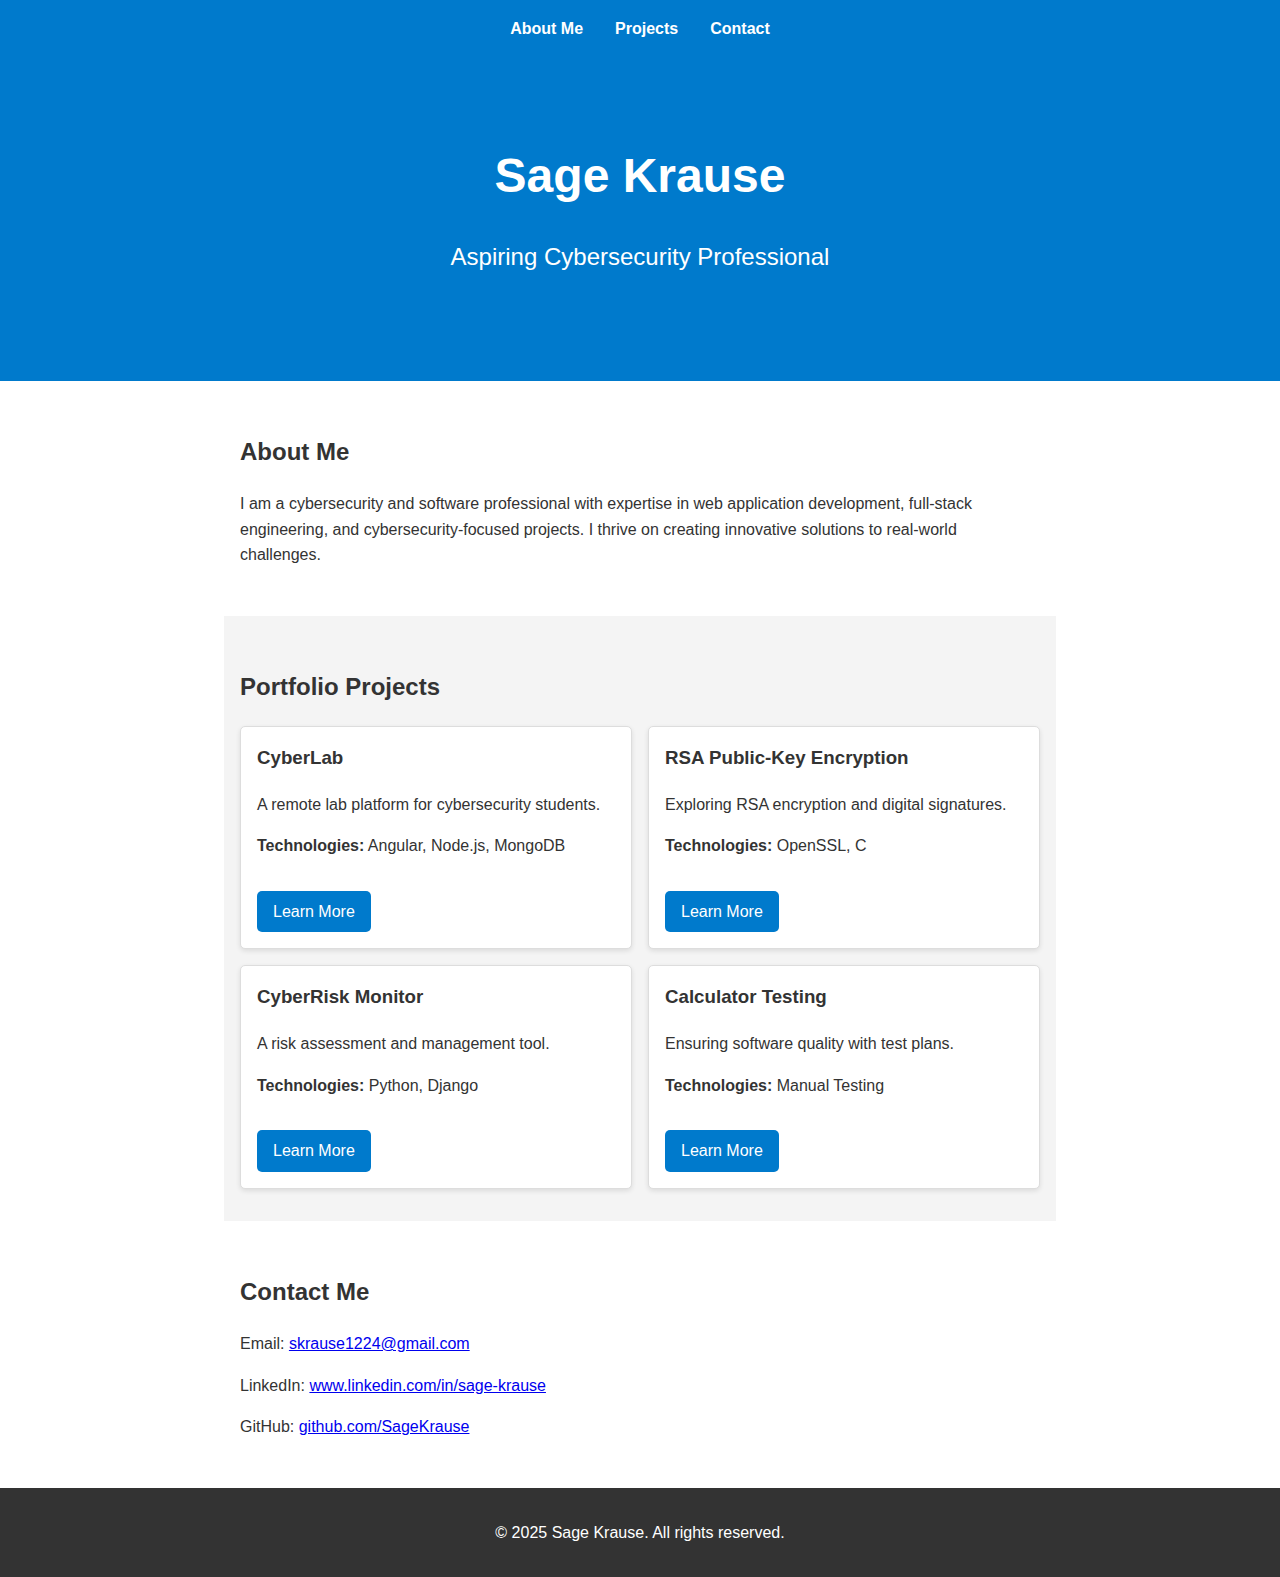
<file: index.html>
<!DOCTYPE html>
<html lang="en">
<head>
    <meta charset="UTF-8">
    <meta name="viewport" content="width=device-width, initial-scale=1.0">
    <title>Sage Krause's Portfolio</title>
    <link rel="stylesheet" href="styles.css">
    <style>
>
        body {
            font-family: Arial, sans-serif;
            margin: 0;
            padding: 0;
            line-height: 1.6;
            color: #333;
        }

        nav {
            background: #007acc;
            color: #fff;
            padding: 1rem;
        }

        nav ul {
            list-style: none;
            display: flex;
            justify-content: center;
            margin: 0;
            padding: 0;
        }

        nav ul li {
            margin: 0 1rem;
        }

        nav ul li a {
            color: #fff;
            text-decoration: none;
            font-weight: bold;
        }

        .hero {
            text-align: center;
            padding: 5rem 1rem;
            background: #007acc;
            color: #fff;
        }

        .hero h1 {
            font-size: 3rem;
            margin: 0;
        }

        .hero p {
            font-size: 1.5rem;
        }

        section {
            padding: 2rem 1rem;
            max-width: 800px;
            margin: auto;
        }

        .projects {
            background: #f4f4f4;
            padding: 2rem 1rem;
        }

        .project-grid {
            display: grid;
            grid-template-columns: repeat(auto-fit, minmax(300px, 1fr));
            gap: 1rem;
        }

        .project-card {
            background: #fff;
            border: 1px solid #ddd;
            padding: 1rem;
            border-radius: 5px;
            box-shadow: 0 2px 5px rgba(0, 0, 0, 0.1);
        }

        .project-card h3 {
            margin-top: 0;
        }

        .project-card .btn {
            display: inline-block;
            margin-top: 1rem;
            padding: 0.5rem 1rem;
            background: #007acc;
            color: #fff;
            text-decoration: none;
            border-radius: 5px;
        }

        .project-card .btn:hover {
            background: #005fa3;
        }

        footer {
            text-align: center;
            padding: 1rem;
            background: #333;
            color: #fff;
        }

        footer a {
            color: #007acc;
            text-decoration: none;
        }

        footer a:hover {
            text-decoration: underline;
        }
    </style>
</head>
<body>
    <!-- Navigation Bar -->
    <nav>
        <ul>
            <li><a href="#about">About Me</a></li>
            <li><a href="#projects">Projects</a></li>
            <li><a href="#contact">Contact</a></li>
        </ul>
    </nav>

    <!-- Hero Section -->
    <header id="about" class="hero">
        <h1>Sage Krause</h1>
        <p>Aspiring Cybersecurity Professional</p>
    </header>

    <!-- About Section -->
    <section id="about" class="about">
        <h2>About Me</h2>
        <p>I am a cybersecurity and software professional with expertise in web application development, full-stack engineering, and cybersecurity-focused projects. I thrive on creating innovative solutions to real-world challenges.</p>
    </section>

    <!-- Projects Section -->
    <section id="projects" class="projects">
        <h2>Portfolio Projects</h2>
        <div class="project-grid">
            <!-- Project 1 -->
            <div class="project-card">
                <h3>CyberLab</h3>
                <p>A remote lab platform for cybersecurity students.</p>
                <p><strong>Technologies:</strong> Angular, Node.js, MongoDB</p>
                <a href="cyberlab.html" class="btn">Learn More</a>
            </div>
            <!-- Project 2 -->
            <div class="project-card">
                <h3>RSA Public-Key Encryption</h3>
                <p>Exploring RSA encryption and digital signatures.</p>
                <p><strong>Technologies:</strong> OpenSSL, C</p>
                <a href="rsa.html" class="btn">Learn More</a>
            </div>
            <!-- Project 3 -->
            <div class="project-card">
                <h3>CyberRisk Monitor</h3>
                <p>A risk assessment and management tool.</p>
                <p><strong>Technologies:</strong> Python, Django</p>
                <a href="cyberrisk.html" class="btn">Learn More</a>
            </div>
            <!-- Project 4 -->
            <div class="project-card">
                <h3>Calculator Testing</h3>
                <p>Ensuring software quality with test plans.</p>
                <p><strong>Technologies:</strong> Manual Testing</p>
                <a href="calculator.html" class="btn">Learn More</a>
            </div>
        </div>
    </section>

    <!-- Contact Section -->
    <section id="contact" class="contact">
        <h2>Contact Me</h2>
        <p>Email: <a href="mailto:skrause1224@gmail.com">skrause1224@gmail.com</a></p>
        <p>LinkedIn: <a href="www.linkedin.com/in/sage-krause">www.linkedin.com/in/sage-krause</a></p>
        <p>GitHub: <a href="https://github.com/SageKrause">github.com/SageKrause</a></p>
    </section>

    <!-- Footer -->
    <footer>
        <p>&copy; 2025 Sage Krause. All rights reserved.</p>
    </footer>
</body>
</html>
</file>
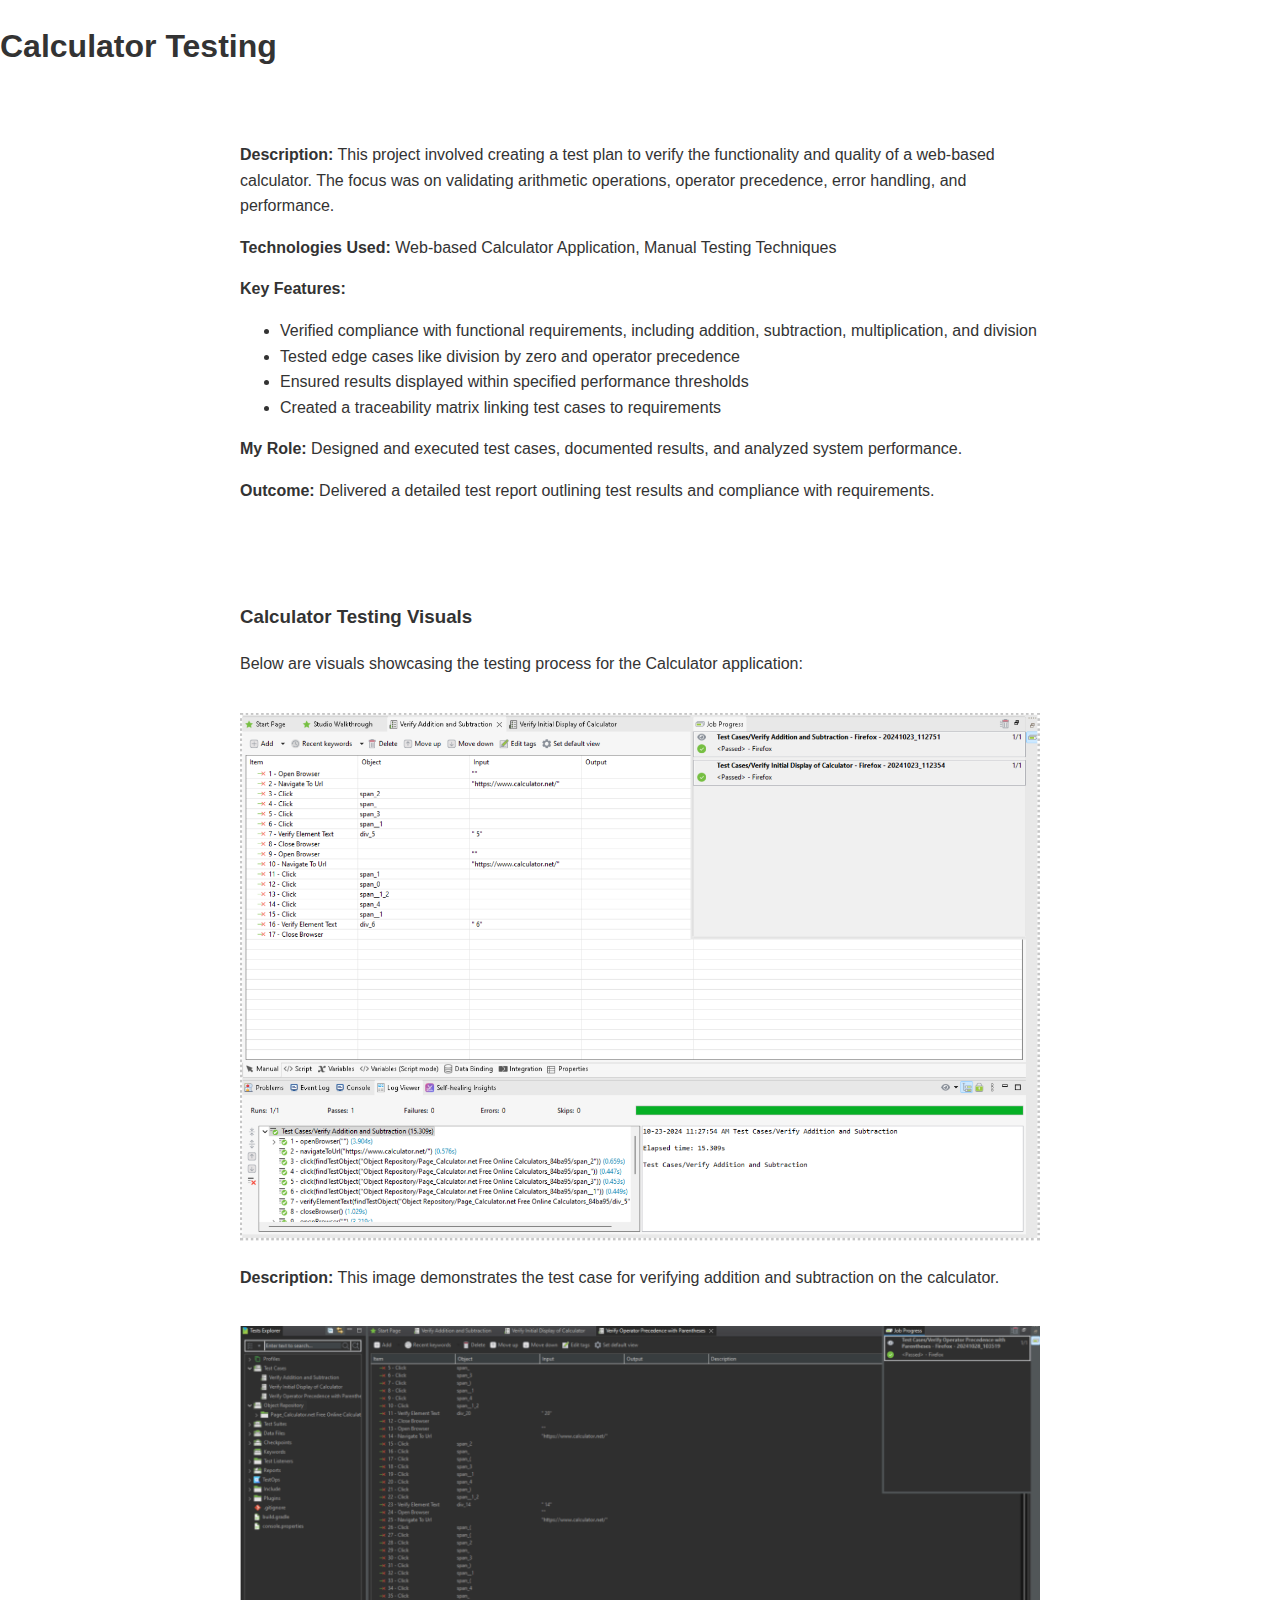
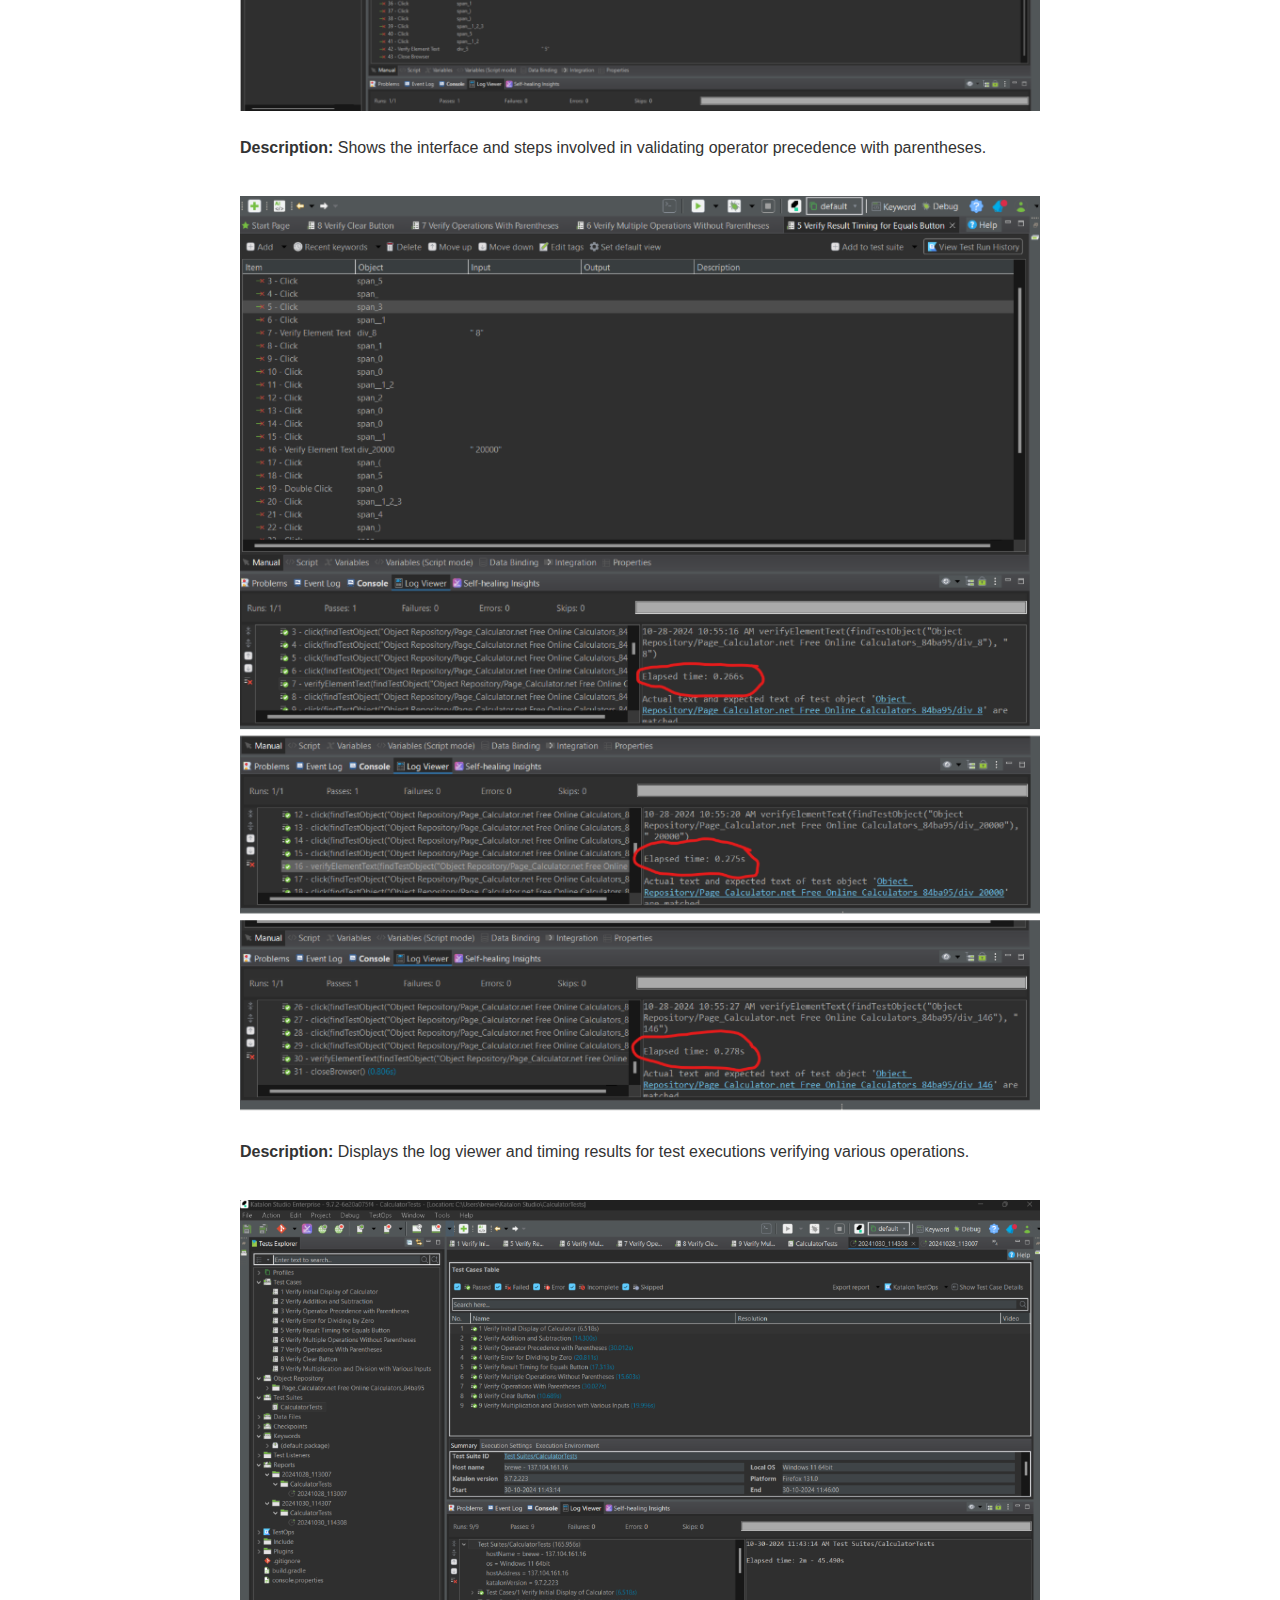
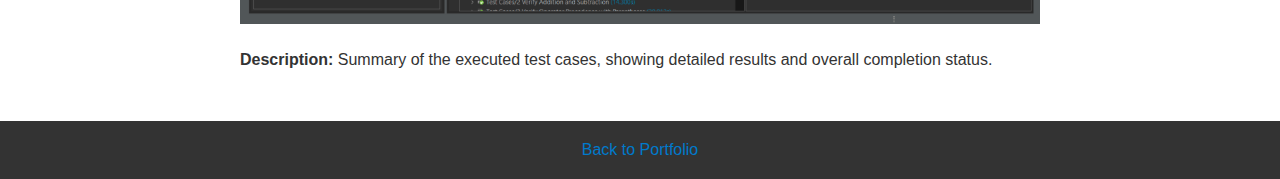
<file: calculator.html>
<!DOCTYPE html>
<html lang="en">
<head>
    <meta charset="UTF-8">
    <meta name="viewport" content="width=device-width, initial-scale=1.0">
    <title>Calculator Testing - Sage Krause</title>
    <link rel="stylesheet" href="styles.css">
</head>
<body>
    <header>
        <h1>Calculator Testing</h1>
    </header>
    <section>
        <p><strong>Description:</strong> This project involved creating a test plan to verify the functionality and quality of a web-based calculator. The focus was on validating arithmetic operations, operator precedence, error handling, and performance.</p>
        <p><strong>Technologies Used:</strong> Web-based Calculator Application, Manual Testing Techniques</p>
        <p><strong>Key Features:</strong></p>
        <ul>
            <li>Verified compliance with functional requirements, including addition, subtraction, multiplication, and division</li>
            <li>Tested edge cases like division by zero and operator precedence</li>
            <li>Ensured results displayed within specified performance thresholds</li>
            <li>Created a traceability matrix linking test cases to requirements</li>
        </ul>
        <p><strong>My Role:</strong> Designed and executed test cases, documented results, and analyzed system performance.</p>
        <p><strong>Outcome:</strong> Delivered a detailed test report outlining test results and compliance with requirements.</p>
    </section>

    <section id="calculator-visuals">
        <h3>Calculator Testing Visuals</h3>
        <p>Below are visuals showcasing the testing process for the Calculator application:</p>

        <img src="images/calculator-dashboard1.png" alt="Calculator Test Case Execution" style="width:100%; margin-top:20px;">
        <p><strong>Description:</strong> This image demonstrates the test case for verifying addition and subtraction on the calculator.</p>

        <img src="images/calculator-dashboard2.png" alt="Calculator UI Testing" style="width:100%; margin-top:20px;">
        <p><strong>Description:</strong> Shows the interface and steps involved in validating operator precedence with parentheses.</p>

        <img src="images/calculator-dashboard3.png" alt="Test Execution Logs" style="width:100%; margin-top:20px;">
        <p><strong>Description:</strong> Displays the log viewer and timing results for test executions verifying various operations.</p>

        <img src="images/calculator-dashboard4.png" alt="Test Suite Summary" style="width:100%; margin-top:20px;">
        <p><strong>Description:</strong> Summary of the executed test cases, showing detailed results and overall completion status.</p>
    </section>

    <footer>
        <a href="index.html">Back to Portfolio</a>
    </footer>
</body>
</html>
</file>
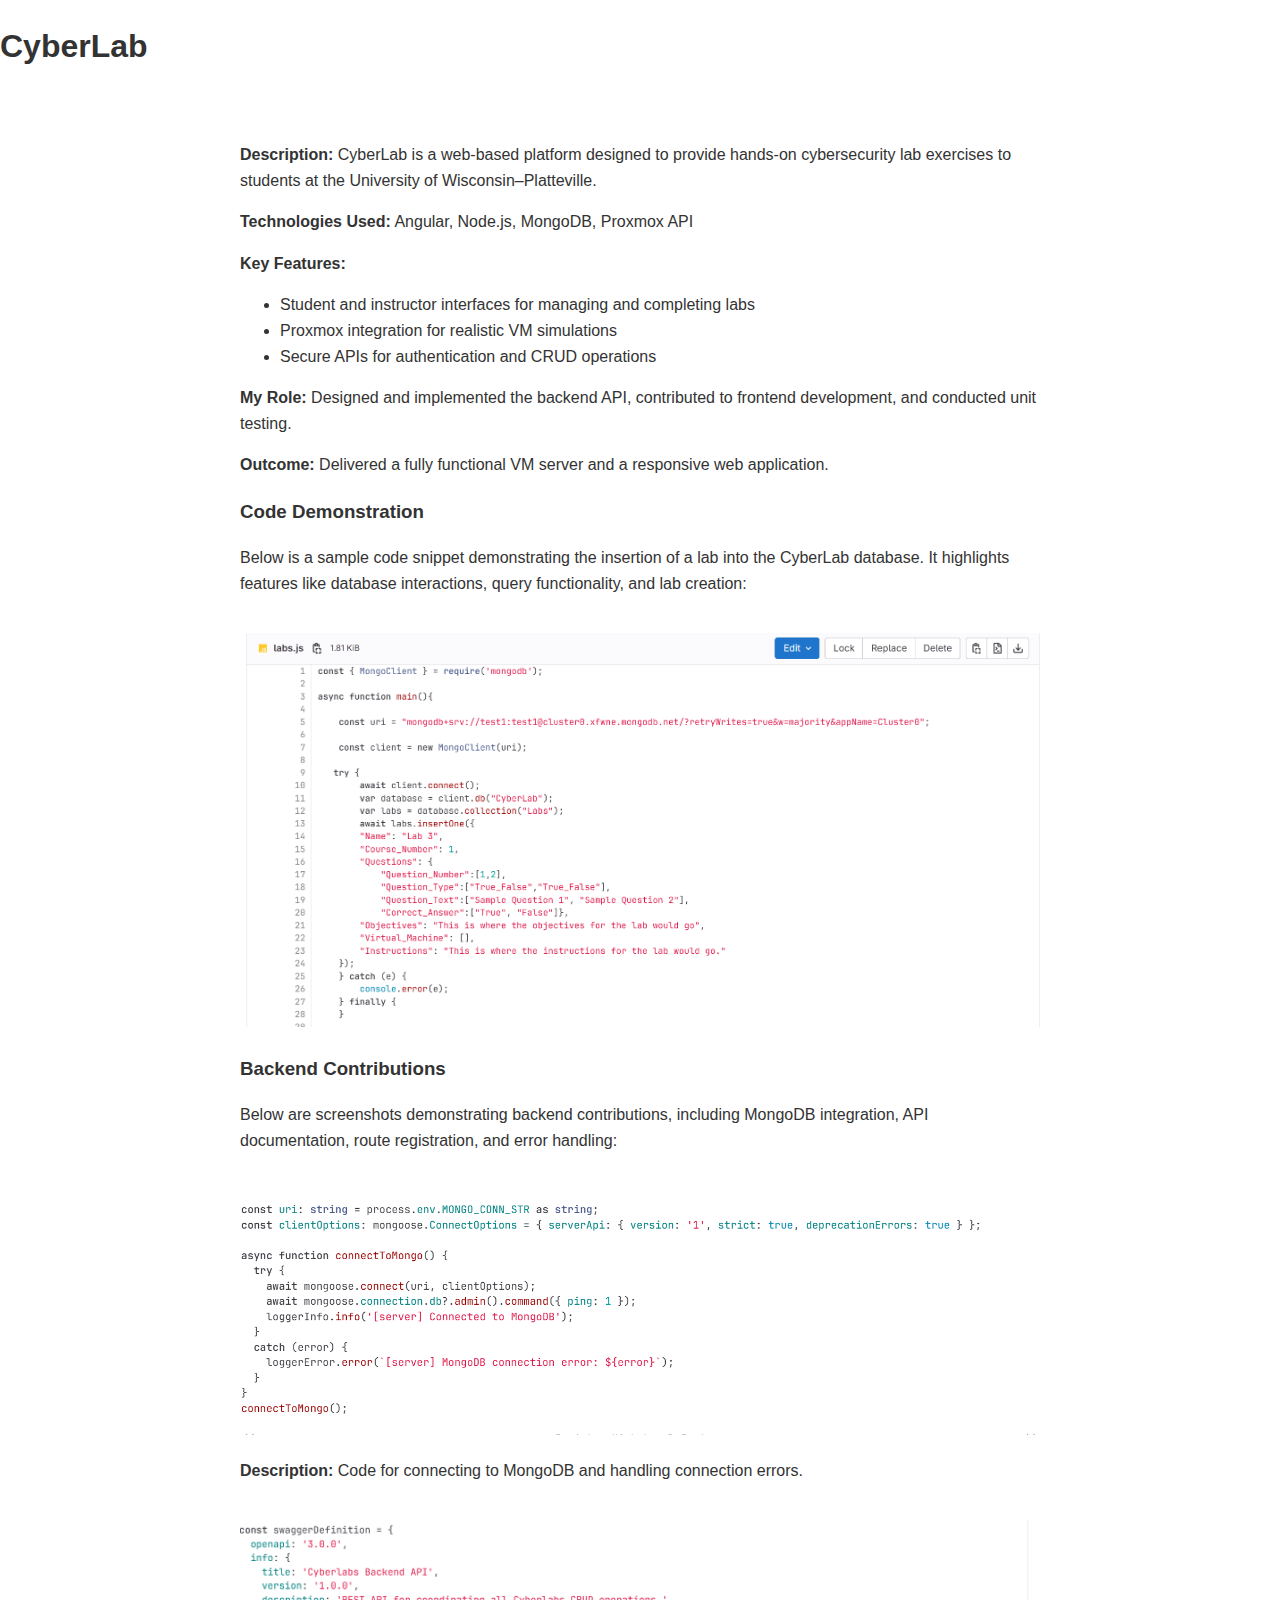
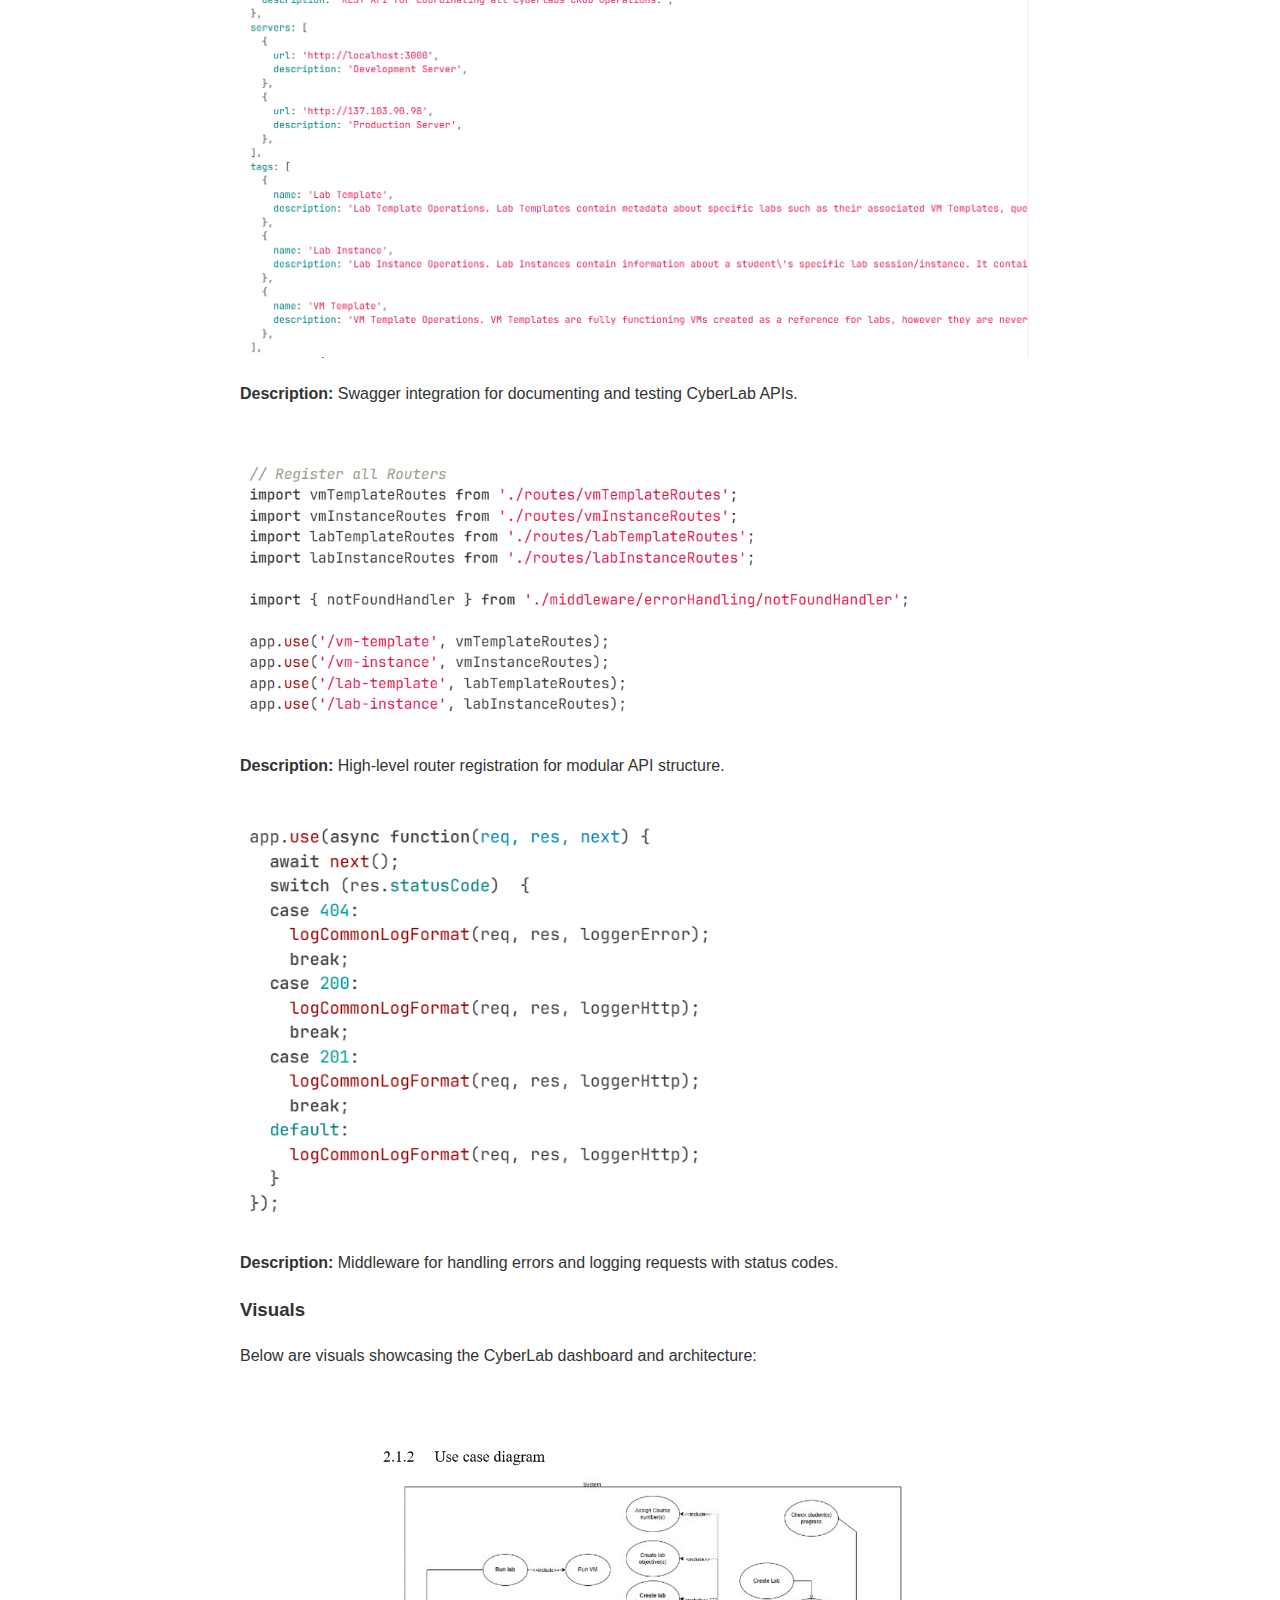
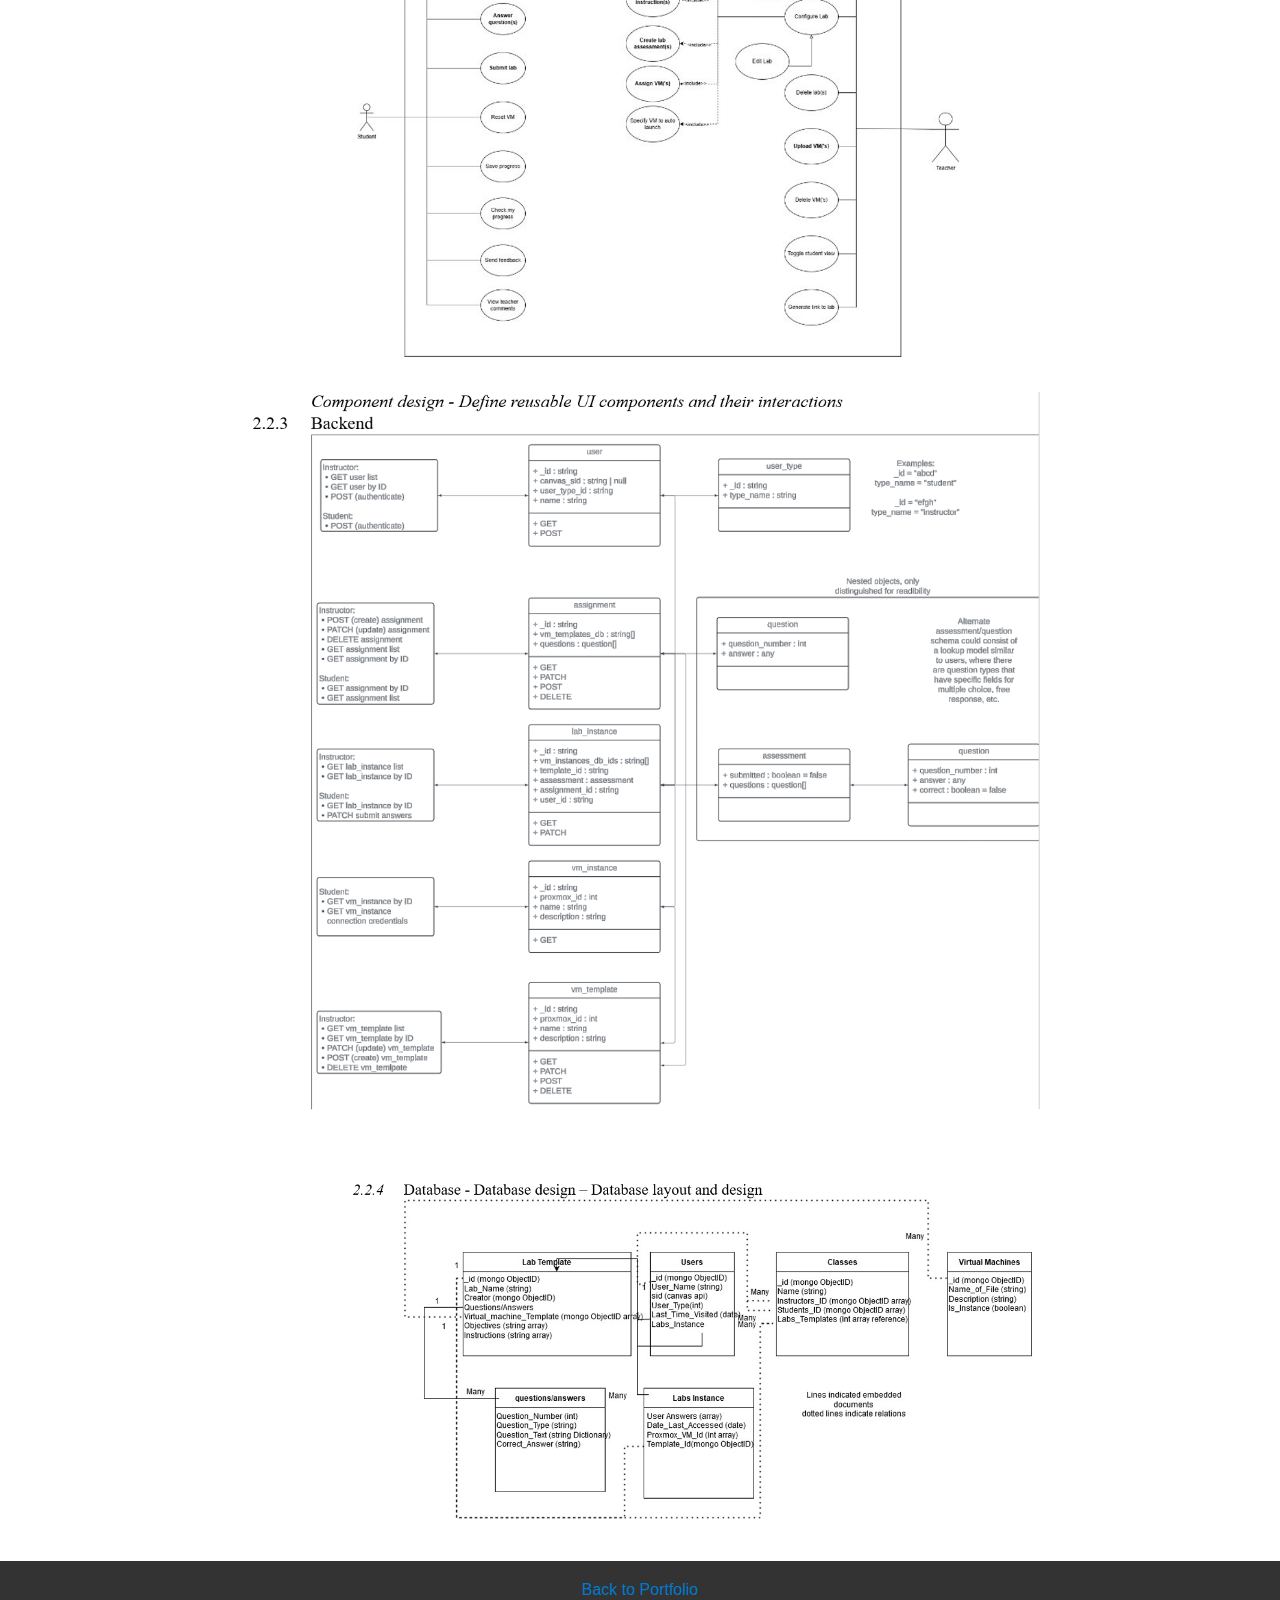
<file: cyberlab.html>
<!DOCTYPE html>
<html lang="en">
<head>
    <meta charset="UTF-8">
    <meta name="viewport" content="width=device-width, initial-scale=1.0">
    <title>CyberLab - Sage Krause</title>
    <link rel="stylesheet" href="styles.css">
</head>
<body>
    <header>
        <h1>CyberLab</h1>
    </header>
    <section>
        <p><strong>Description:</strong> CyberLab is a web-based platform designed to provide hands-on cybersecurity lab exercises to students at the University of Wisconsin–Platteville.</p>
        <p><strong>Technologies Used:</strong> Angular, Node.js, MongoDB, Proxmox API</p>
        <p><strong>Key Features:</strong></p>
        <ul>
            <li>Student and instructor interfaces for managing and completing labs</li>
            <li>Proxmox integration for realistic VM simulations</li>
            <li>Secure APIs for authentication and CRUD operations</li>
        </ul>
        <p><strong>My Role:</strong> Designed and implemented the backend API, contributed to frontend development, and conducted unit testing.</p>
        <p><strong>Outcome:</strong> Delivered a fully functional VM server and a responsive web application.</p>

        <h3>Code Demonstration</h3>
        <p>Below is a sample code snippet demonstrating the insertion of a lab into the CyberLab database. It highlights features like database interactions, query functionality, and lab creation:</p>
        <img src="images/cyberlab-dashboard4.png" alt="CyberLab Dashboard 4" style="width:100%; margin-top:20px;">
		
		<h3>Backend Contributions</h3>
		<p>Below are screenshots demonstrating backend contributions, including MongoDB integration, API documentation, route registration, and error handling:</p>
		<img src="images/cyberlab-dashboard5.png" alt="MongoDB Connection Logic" style="width:100%; margin-top:20px;">
		<p><strong>Description:</strong> Code for connecting to MongoDB and handling connection errors.</p>
		<img src="images/cyberlab-dashboard6.png" alt="Swagger API Documentation" style="width:100%; margin-top:20px;">
		<p><strong>Description:</strong> Swagger integration for documenting and testing CyberLab APIs.</p>
		<img src="images/cyberlab-dashboard7.png" alt="Route Registration" style="width:100%; margin-top:20px;">
		<p><strong>Description:</strong> High-level router registration for modular API structure.</p>
		<img src="images/cyberlab-dashboard8.png" alt="Error Handling Middleware" style="width:100%; margin-top:20px;">
		<p><strong>Description:</strong> Middleware for handling errors and logging requests with status codes.</p>

        <h3>Visuals</h3>
        <p>Below are visuals showcasing the CyberLab dashboard and architecture:</p>
        <img src="images/cyberlab-dashboard1.png" alt="CyberLab Dashboard 1" style="width:100%; margin-top:20px;">
        <img src="images/cyberlab-dashboard2.png" alt="CyberLab Dashboard 2" style="width:100%; margin-top:20px;">
        <img src="images/cyberlab-dashboard3.png" alt="CyberLab Dashboard 3" style="width:100%; margin-top:20px;">
        
    </section>
    <footer>
        <a href="index.html">Back to Portfolio</a>
    </footer>
</body>
</html>
</file>
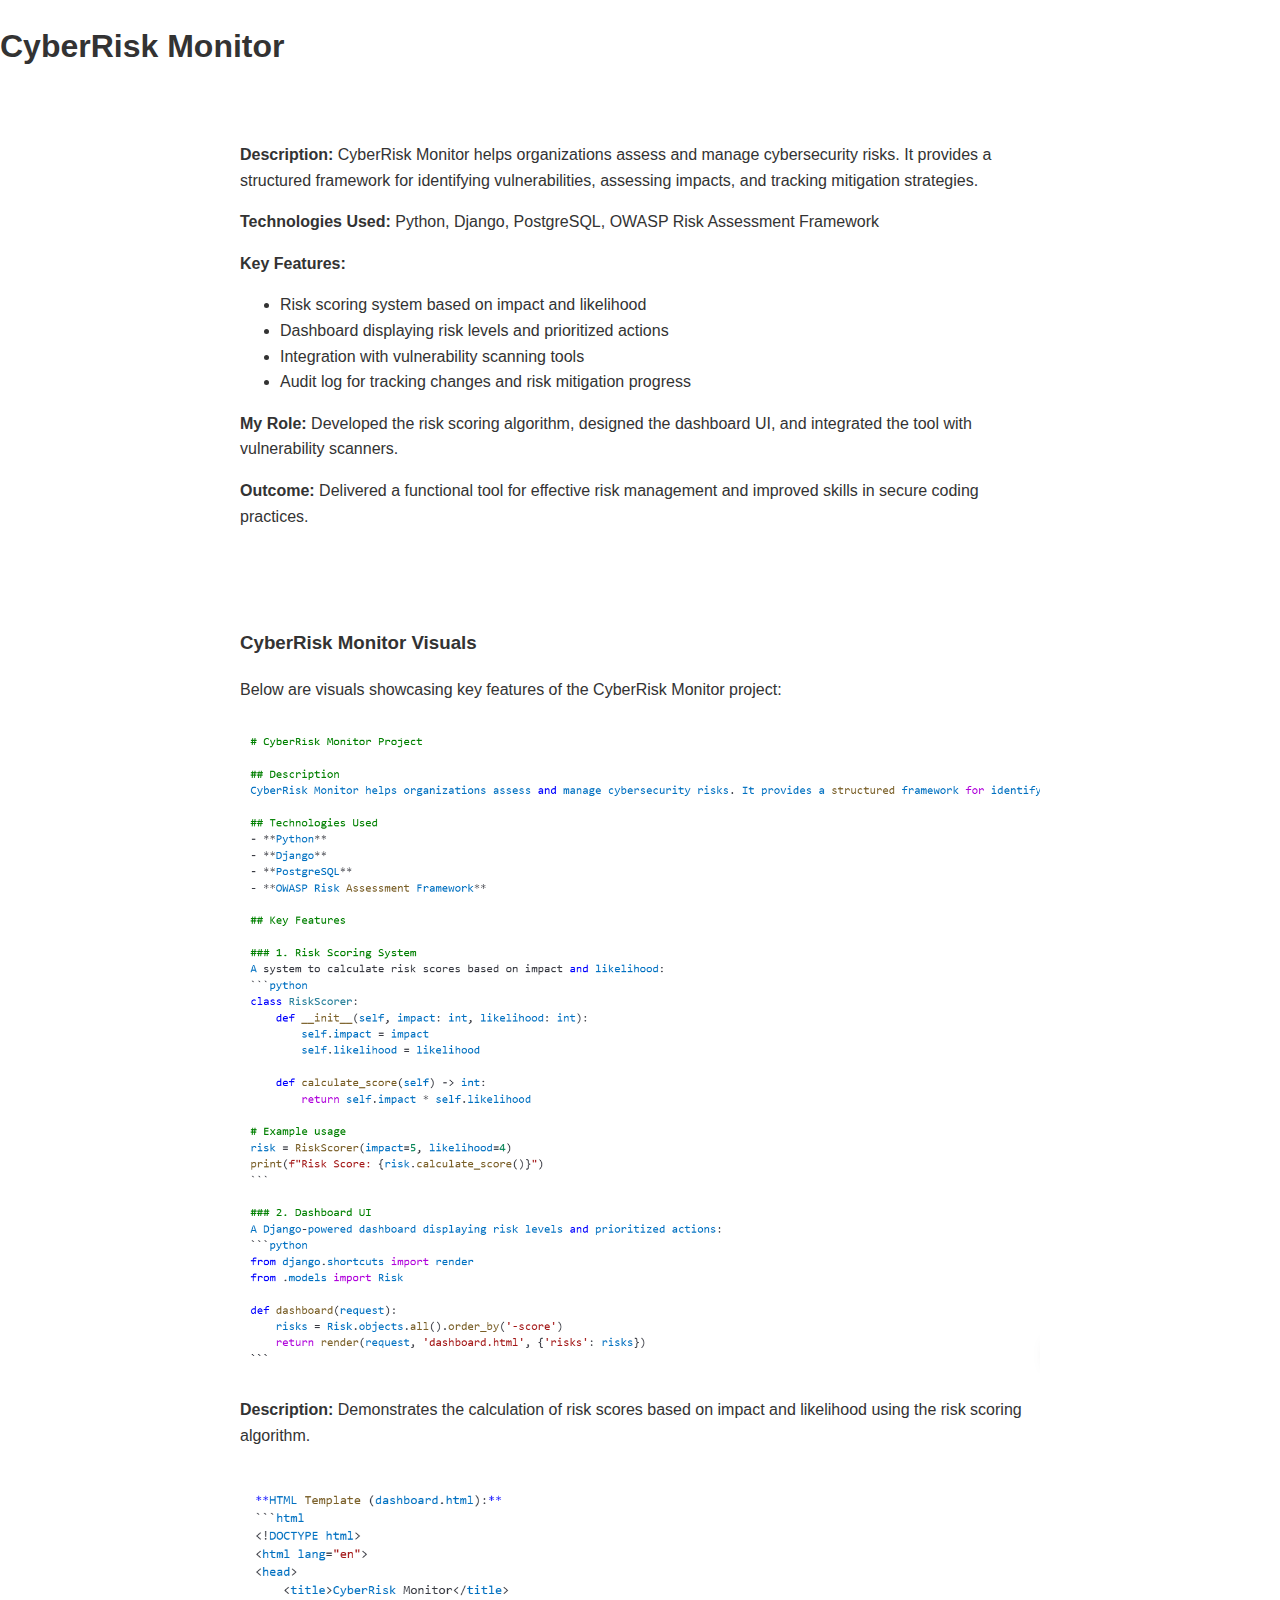
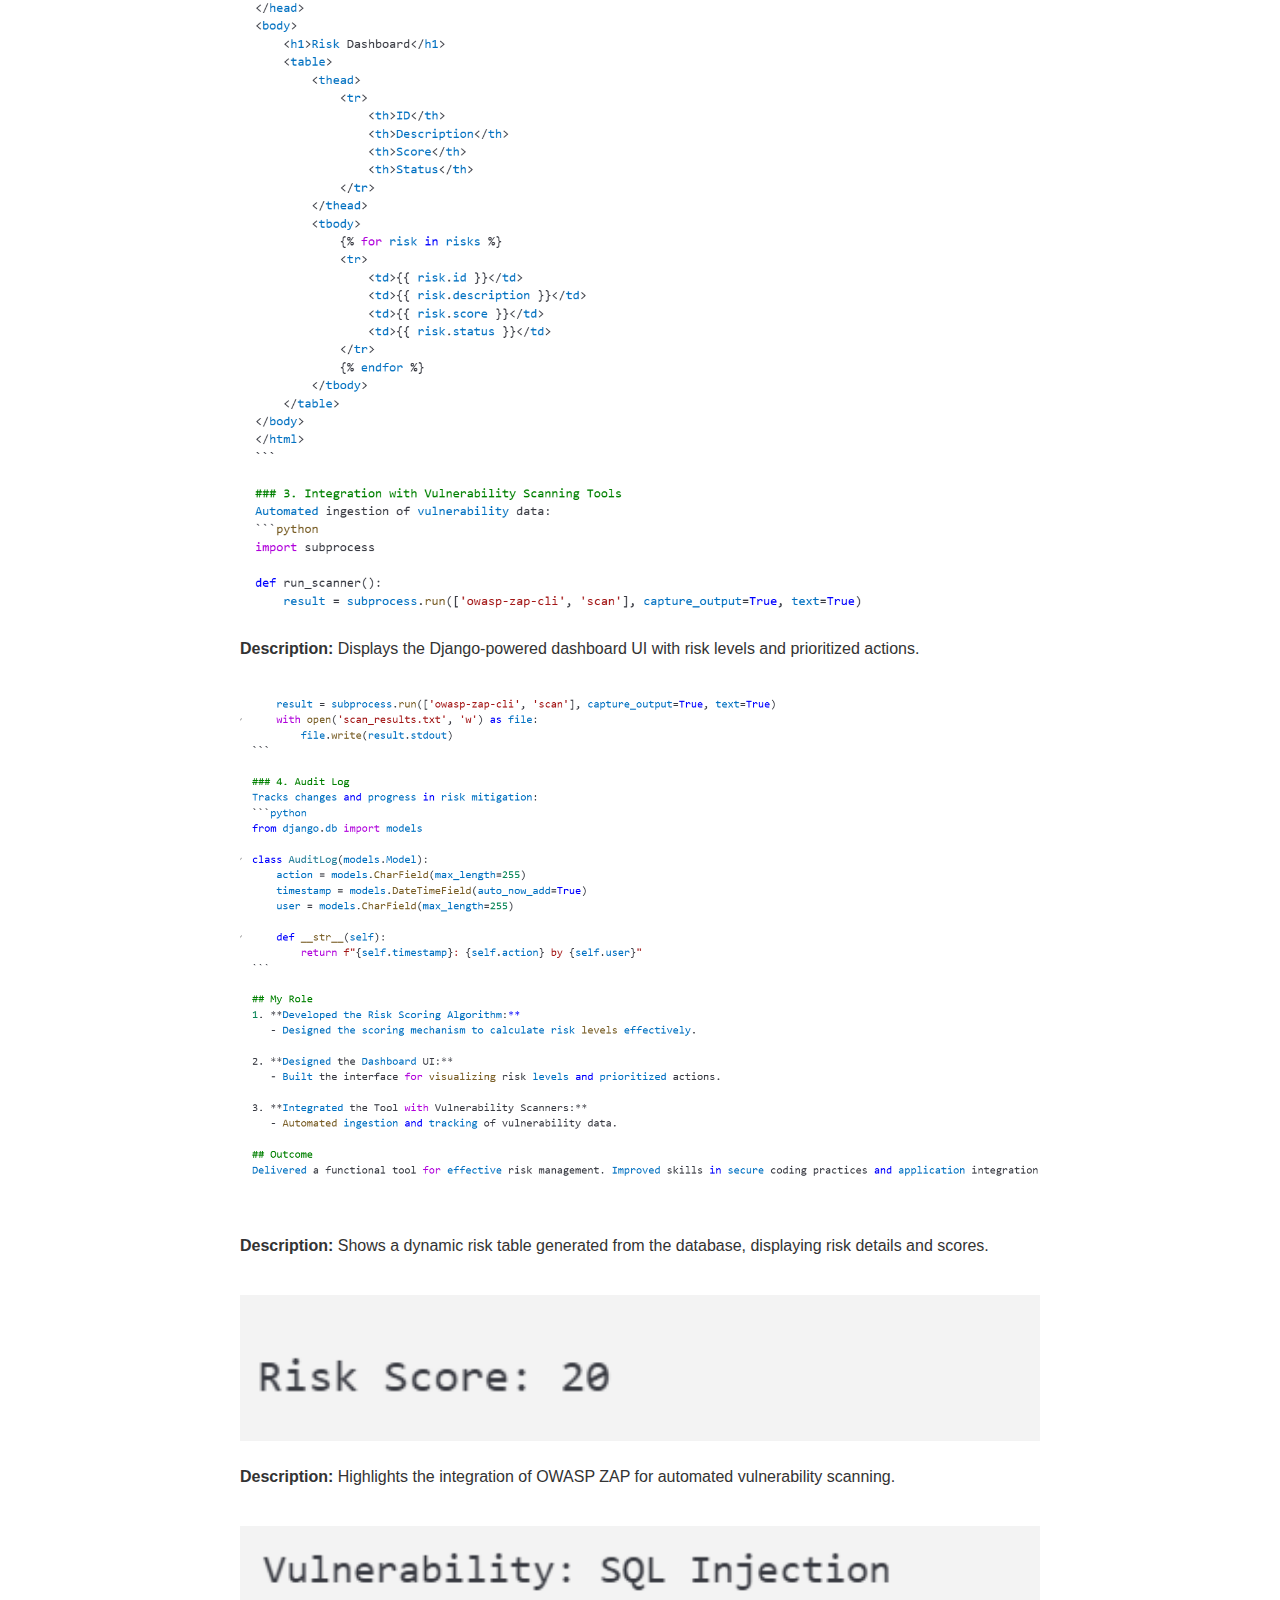
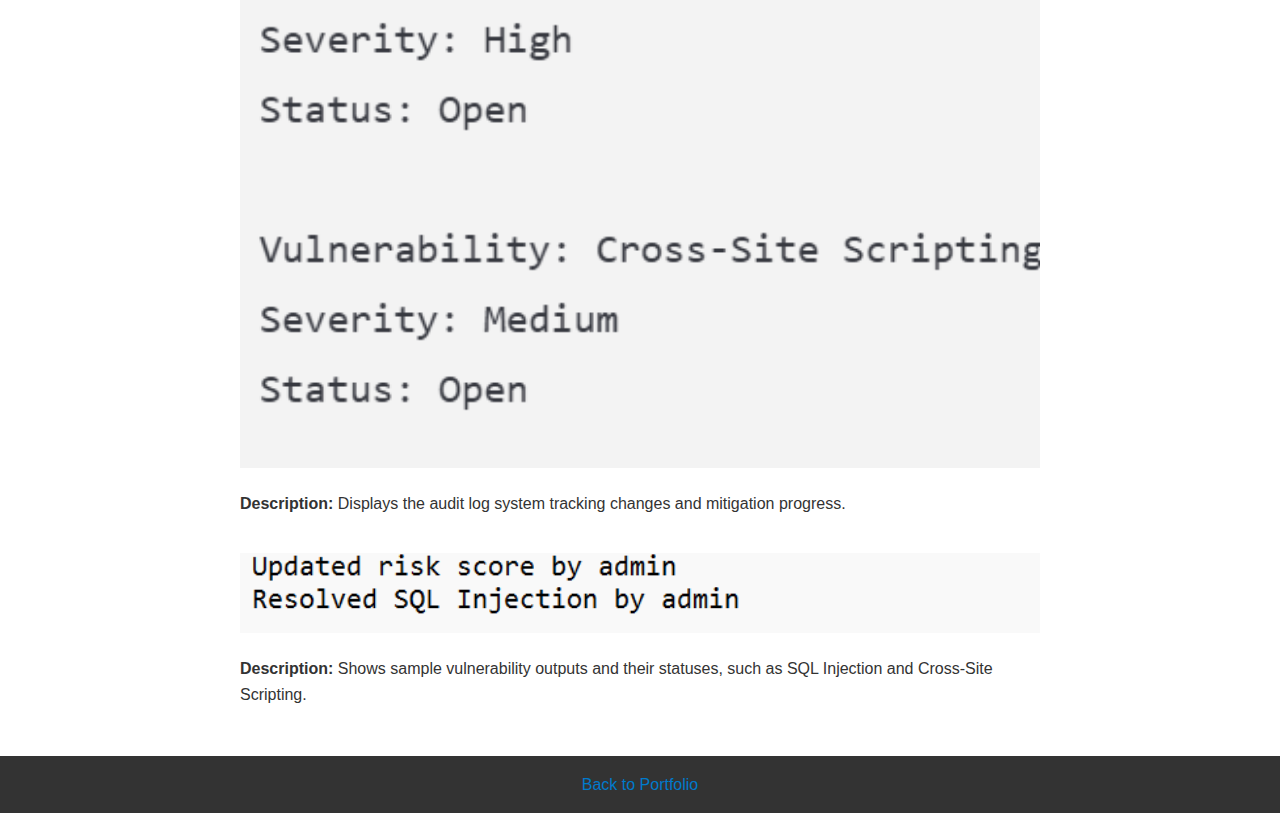
<file: cyberrisk.html>
<!DOCTYPE html>
<html lang="en">
<head>
    <meta charset="UTF-8">
    <meta name="viewport" content="width=device-width, initial-scale=1.0">
    <title>CyberRisk Monitor - Sage Krause</title>
    <link rel="stylesheet" href="styles.css">
</head>
<body>
    <header>
        <h1>CyberRisk Monitor</h1>
    </header>
    <section>
        <p><strong>Description:</strong> CyberRisk Monitor helps organizations assess and manage cybersecurity risks. It provides a structured framework for identifying vulnerabilities, assessing impacts, and tracking mitigation strategies.</p>
        <p><strong>Technologies Used:</strong> Python, Django, PostgreSQL, OWASP Risk Assessment Framework</p>
        <p><strong>Key Features:</strong></p>
        <ul>
            <li>Risk scoring system based on impact and likelihood</li>
            <li>Dashboard displaying risk levels and prioritized actions</li>
            <li>Integration with vulnerability scanning tools</li>
            <li>Audit log for tracking changes and risk mitigation progress</li>
        </ul>
        <p><strong>My Role:</strong> Developed the risk scoring algorithm, designed the dashboard UI, and integrated the tool with vulnerability scanners.</p>
        <p><strong>Outcome:</strong> Delivered a functional tool for effective risk management and improved skills in secure coding practices.</p>
    </section>

    <section id="cyberrisk-visuals">
        <h3>CyberRisk Monitor Visuals</h3>
        <p>Below are visuals showcasing key features of the CyberRisk Monitor project:</p>

        <img src="images/cyberrisk-dashboard1.png" alt="Risk Scoring Algorithm" style="width:100%; margin-top:20px;">
        <p><strong>Description:</strong> Demonstrates the calculation of risk scores based on impact and likelihood using the risk scoring algorithm.</p>

        <img src="images/cyberrisk-dashboard2.png" alt="Risk Dashboard UI" style="width:100%; margin-top:20px;">
        <p><strong>Description:</strong> Displays the Django-powered dashboard UI with risk levels and prioritized actions.</p>

        <img src="images/cyberrisk-dashboard3.png" alt="Risk Table Example" style="width:100%; margin-top:20px;">
        <p><strong>Description:</strong> Shows a dynamic risk table generated from the database, displaying risk details and scores.</p>

        <img src="images/cyberrisk-dashboard4.png" alt="Vulnerability Scanning Integration" style="width:100%; margin-top:20px;">
        <p><strong>Description:</strong> Highlights the integration of OWASP ZAP for automated vulnerability scanning.</p>

        <img src="images/cyberrisk-dashboard5.png" alt="Audit Log System" style="width:100%; margin-top:20px;">
        <p><strong>Description:</strong> Displays the audit log system tracking changes and mitigation progress.</p>

        <img src="images/cyberrisk-dashboard6.png" alt="Example Vulnerability Output" style="width:100%; margin-top:20px;">
        <p><strong>Description:</strong> Shows sample vulnerability outputs and their statuses, such as SQL Injection and Cross-Site Scripting.</p>
    </section>

    <footer>
        <a href="index.html">Back to Portfolio</a>
    </footer>
</body>
</html>
</file>
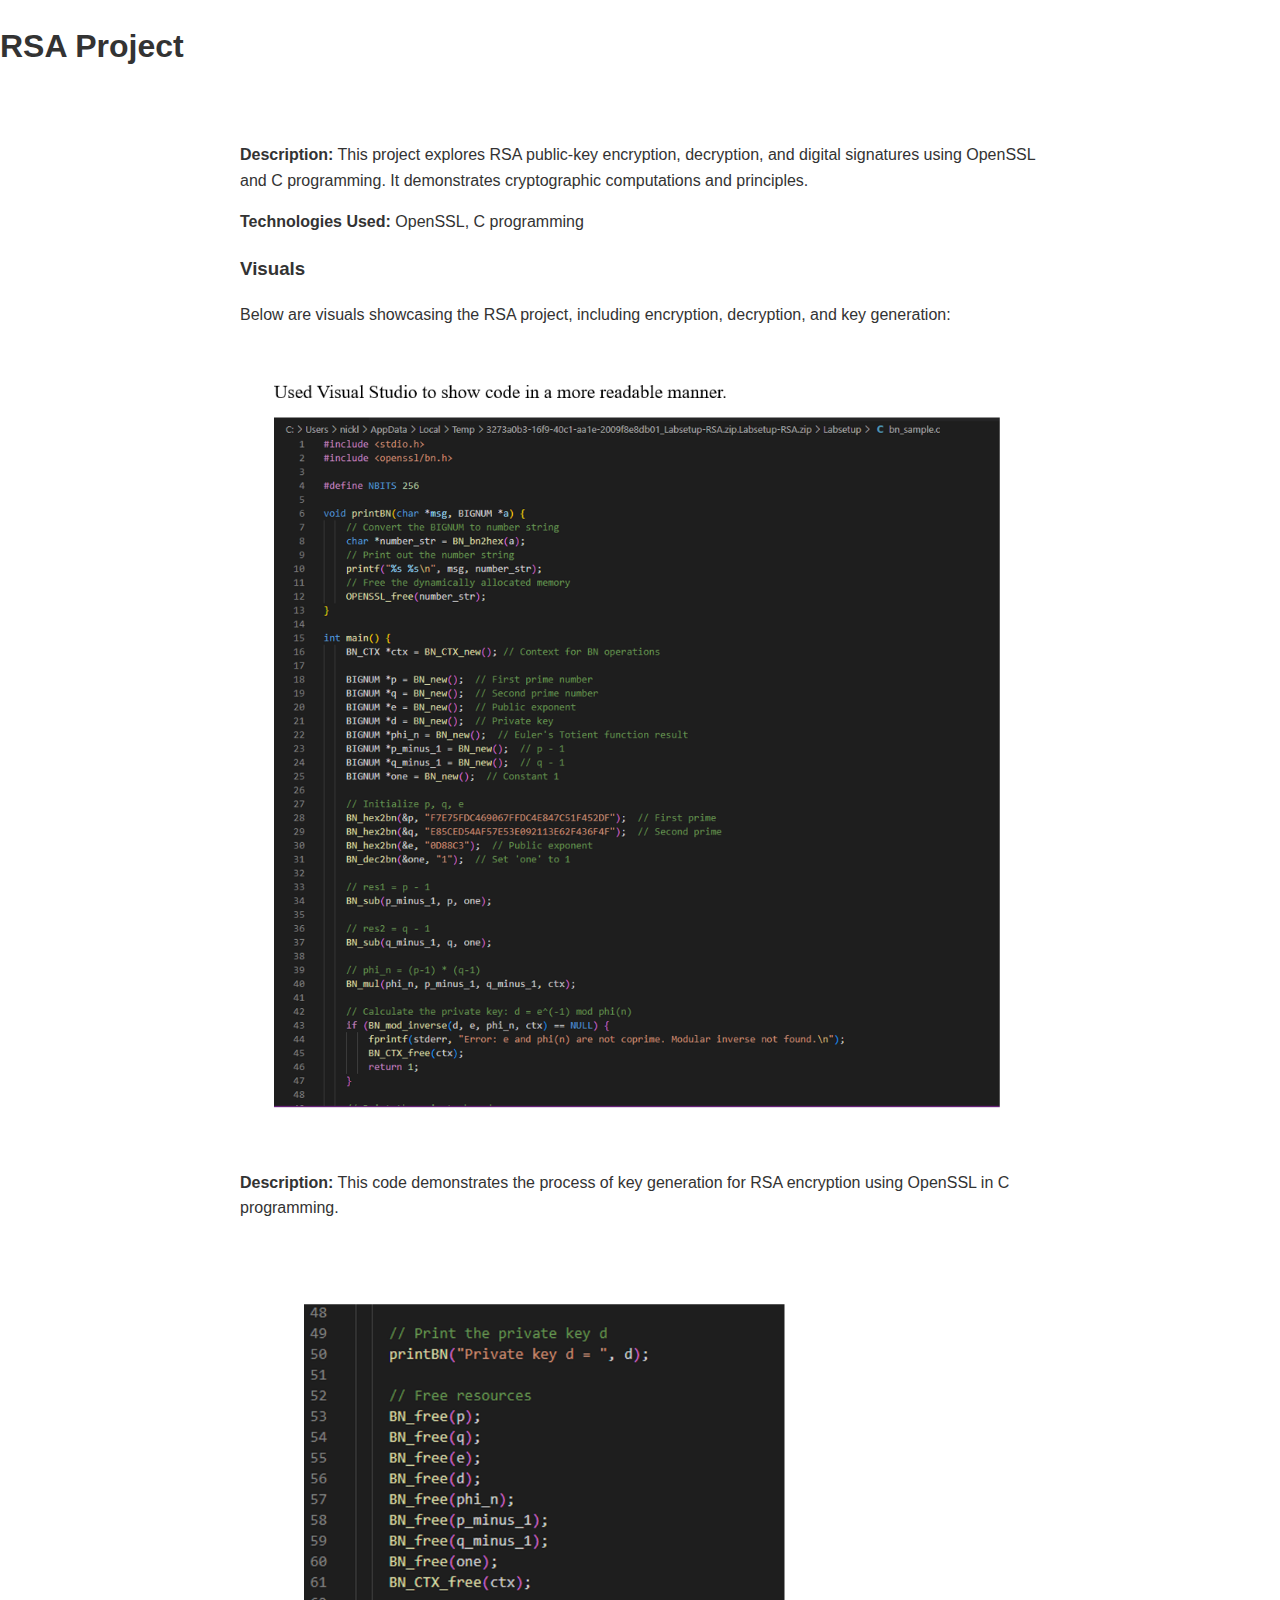
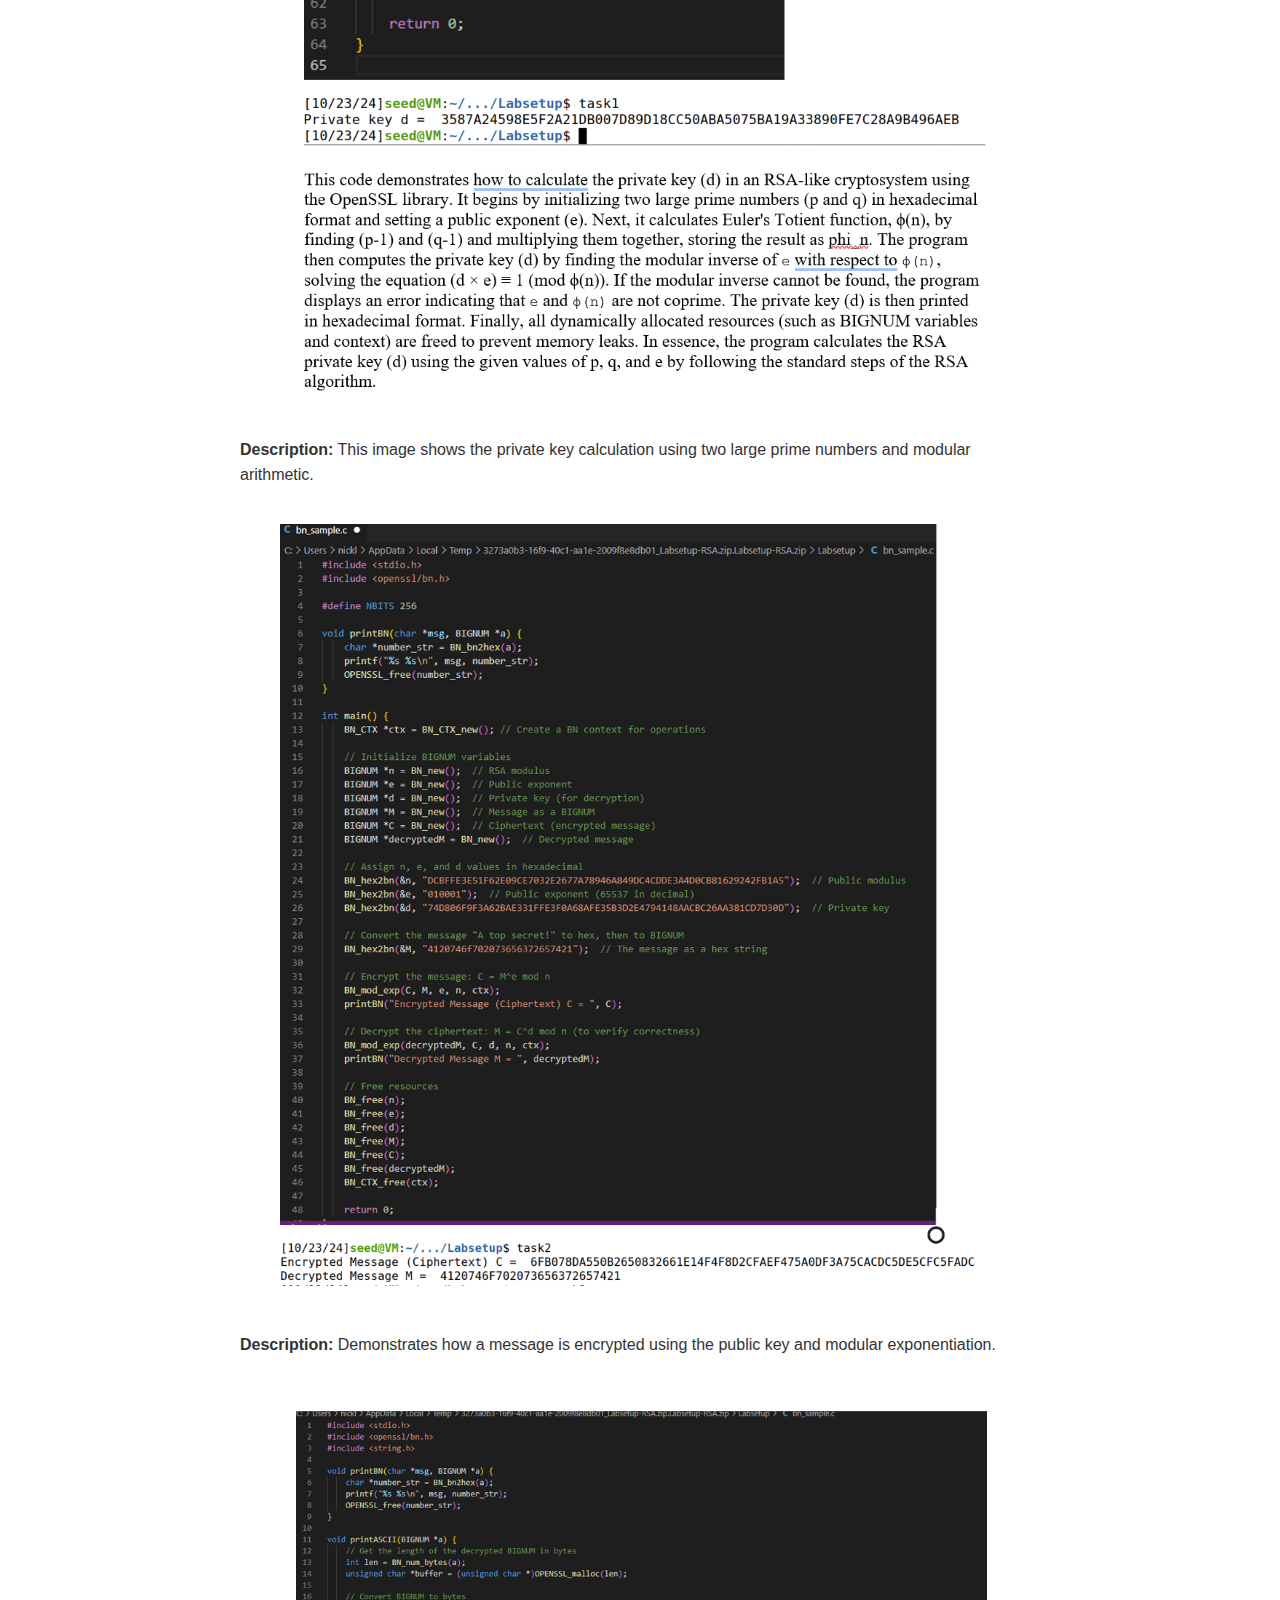
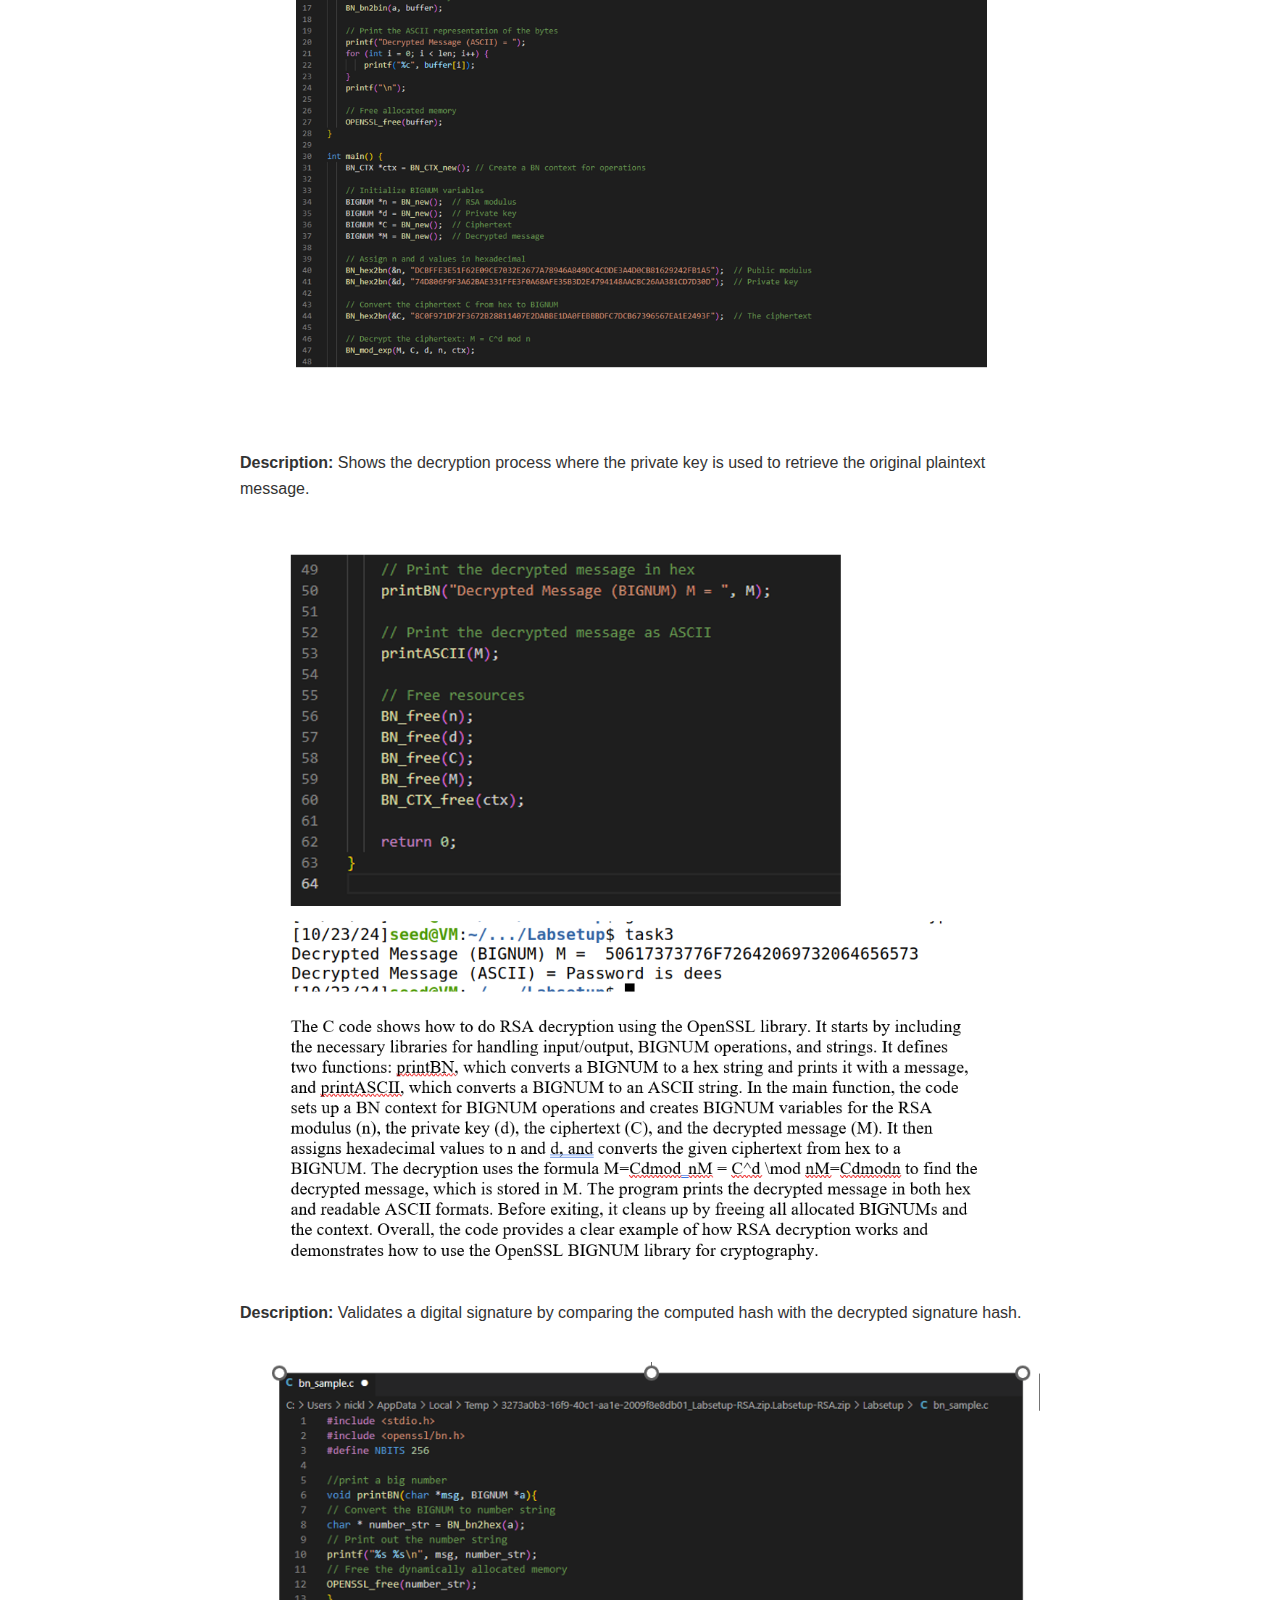
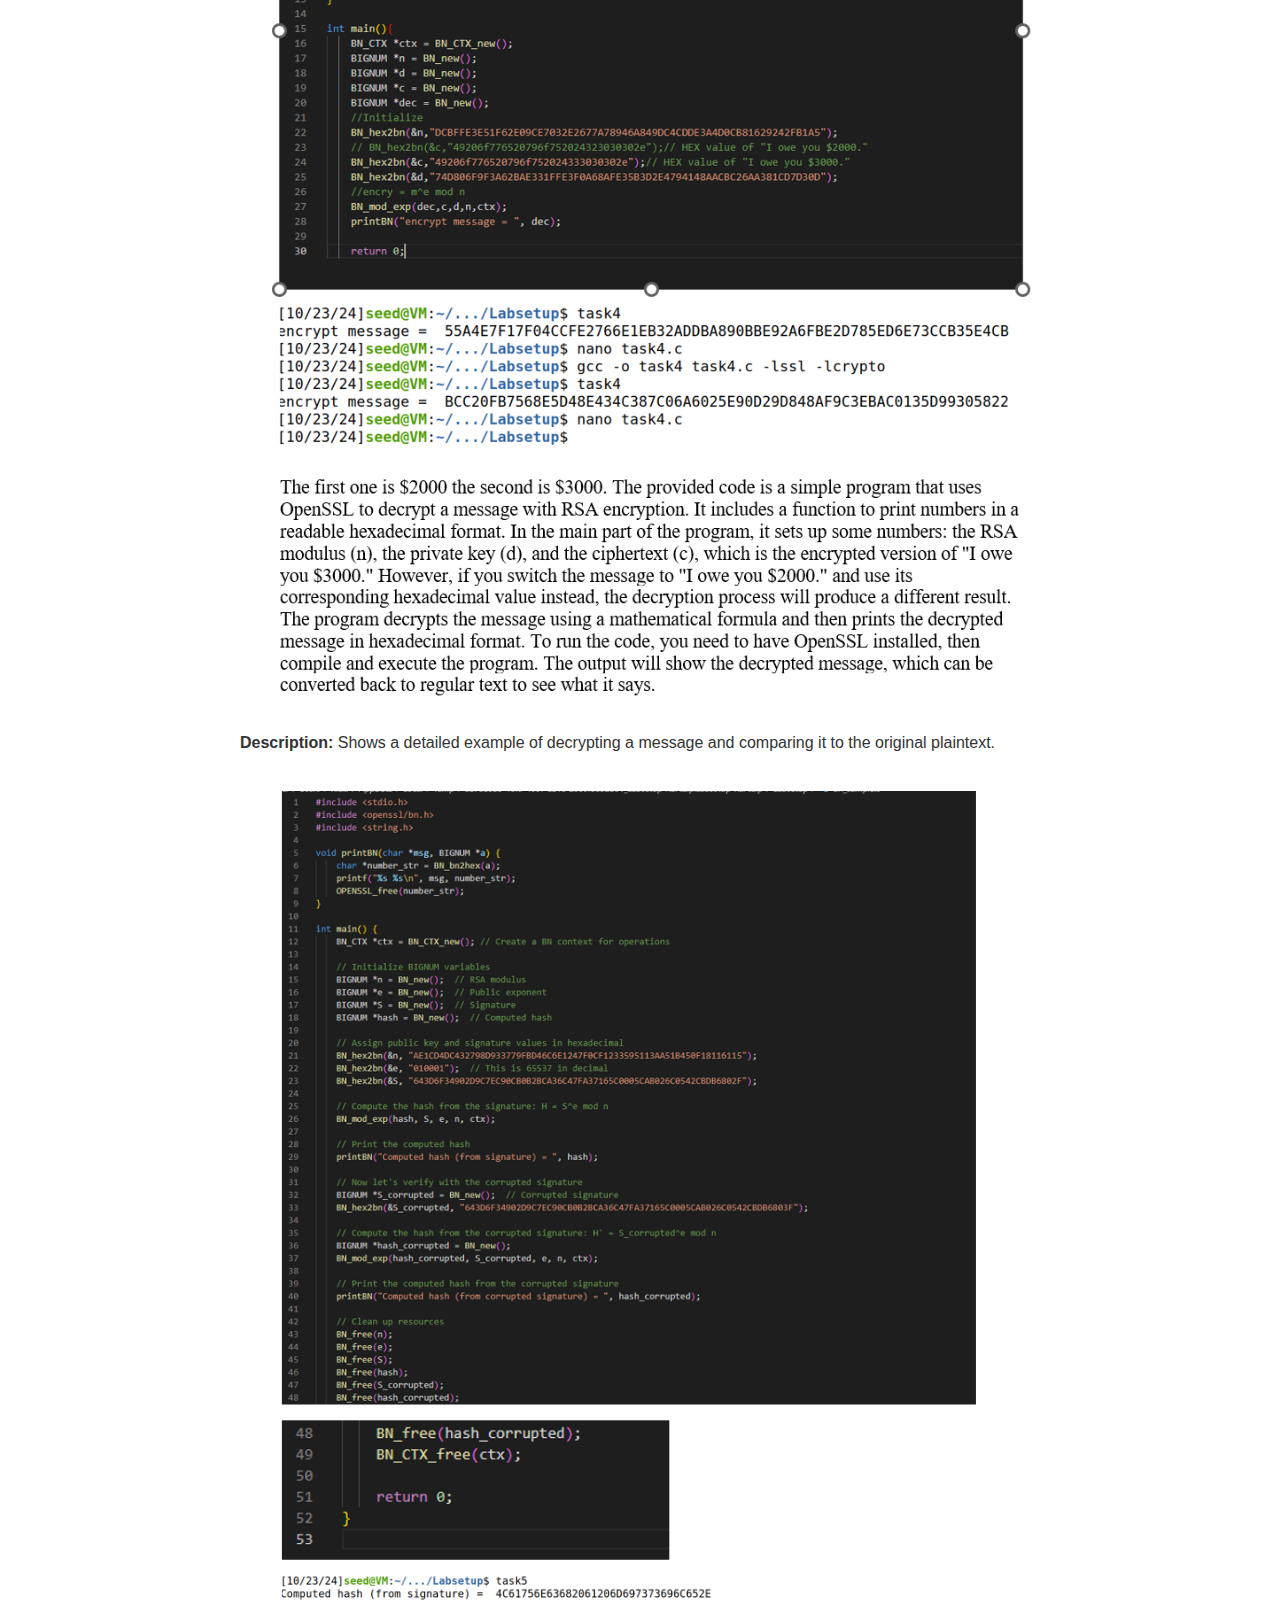
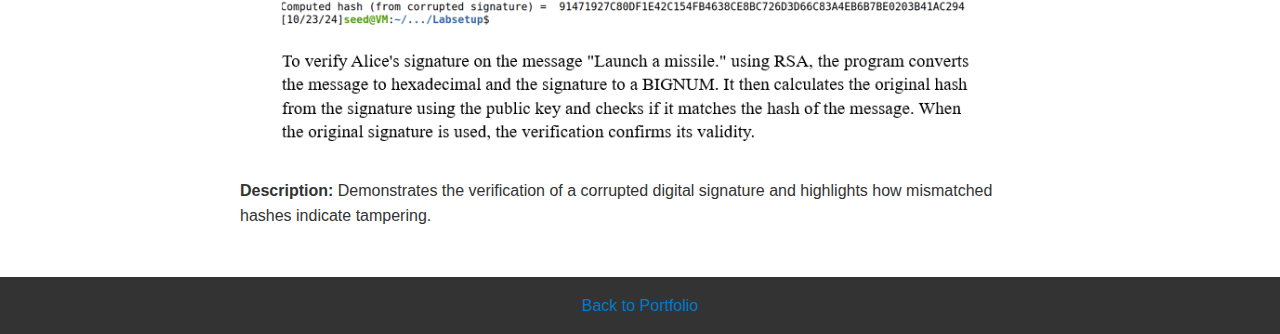
<file: rsa.html>
<!DOCTYPE html>
<html lang="en">
<head>
    <meta charset="UTF-8">
    <meta name="viewport" content="width=device-width, initial-scale=1.0">
    <title>RSA Project - Sage Krause</title>
    <link rel="stylesheet" href="styles.css">
</head>
<body>
    <header>
        <h1>RSA Project</h1>
    </header>
    <section>
        <p><strong>Description:</strong> This project explores RSA public-key encryption, decryption, and digital signatures using OpenSSL and C programming. It demonstrates cryptographic computations and principles.</p>
        <p><strong>Technologies Used:</strong> OpenSSL, C programming</p>

        <h3>Visuals</h3>
        <p>Below are visuals showcasing the RSA project, including encryption, decryption, and key generation:</p>
        <img src="images/rsa-dashboard1.png" alt="RSA Key Generation Process" style="width:100%; margin-top:20px;">
        <p><strong>Description:</strong> This code demonstrates the process of key generation for RSA encryption using OpenSSL in C programming.</p>

        <img src="images/rsa-dashboard2.png" alt="RSA Private Key Calculation" style="width:100%; margin-top:20px;">
        <p><strong>Description:</strong> This image shows the private key calculation using two large prime numbers and modular arithmetic.</p>

        <img src="images/rsa-dashboard3.png" alt="RSA Encryption Process" style="width:100%; margin-top:20px;">
        <p><strong>Description:</strong> Demonstrates how a message is encrypted using the public key and modular exponentiation.</p>

        <img src="images/rsa-dashboard4.png" alt="RSA Decryption Process" style="width:100%; margin-top:20px;">
        <p><strong>Description:</strong> Shows the decryption process where the private key is used to retrieve the original plaintext message.</p>

        <img src="images/rsa-dashboard5.png" alt="RSA Digital Signature Verification" style="width:100%; margin-top:20px;">
        <p><strong>Description:</strong> Validates a digital signature by comparing the computed hash with the decrypted signature hash.</p>

        <img src="images/rsa-dashboard6.png" alt="Decryption Example with Message" style="width:100%; margin-top:20px;">
        <p><strong>Description:</strong> Shows a detailed example of decrypting a message and comparing it to the original plaintext.</p>

        <img src="images/rsa-dashboard7.png" alt="Verification of Corrupted Signature" style="width:100%; margin-top:20px;">
        <p><strong>Description:</strong> Demonstrates the verification of a corrupted digital signature and highlights how mismatched hashes indicate tampering.</p>
    </section>
    <footer>
        <a href="index.html">Back to Portfolio</a>
    </footer>
</body>
</html>
</file>
<file: styles.css>
body {
    font-family: Arial, sans-serif;
    margin: 0;
    padding: 0;
    line-height: 1.6;
    color: #333;
}

nav {
    background: #007acc;
    color: #fff;
    padding: 1rem;
}

nav ul {
    list-style: none;
    display: flex;
    justify-content: center;
    margin: 0;
    padding: 0;
}

nav ul li {
    margin: 0 1rem;
}

nav ul li a {
    color: #fff;
    text-decoration: none;
    font-weight: bold;
}

.hero {
    text-align: center;
    padding: 5rem 1rem;
    background: #007acc;
    color: #fff;
}

.hero h1 {
    font-size: 3rem;
    margin: 0;
}

.hero p {
    font-size: 1.5rem;
}

section {
    padding: 2rem 1rem;
    max-width: 800px;
    margin: auto;
}

.projects {
    background: #f4f4f4;
    padding: 2rem 1rem;
}

.project-grid {
    display: grid;
    grid-template-columns: repeat(auto-fit, minmax(300px, 1fr));
    gap: 1rem;
}

.project-card {
    background: #fff;
    border: 1px solid #ddd;
    padding: 1rem;
    border-radius: 5px;
    box-shadow: 0 2px 5px rgba(0, 0, 0, 0.1);
}

.project-card h3 {
    margin-top: 0;
}

.project-card .btn {
    display: inline-block;
    margin-top: 1rem;
    padding: 0.5rem 1rem;
    background: #007acc;
    color: #fff;
    text-decoration: none;
    border-radius: 5px;
}

.project-card .btn:hover {
    background: #005fa3;
}

footer {
    text-align: center;
    padding: 1rem;
    background: #333;
    color: #fff;
}

footer a {
    color: #007acc;
    text-decoration: none;
}

footer a:hover {
    text-decoration: underline;
}
</file>
